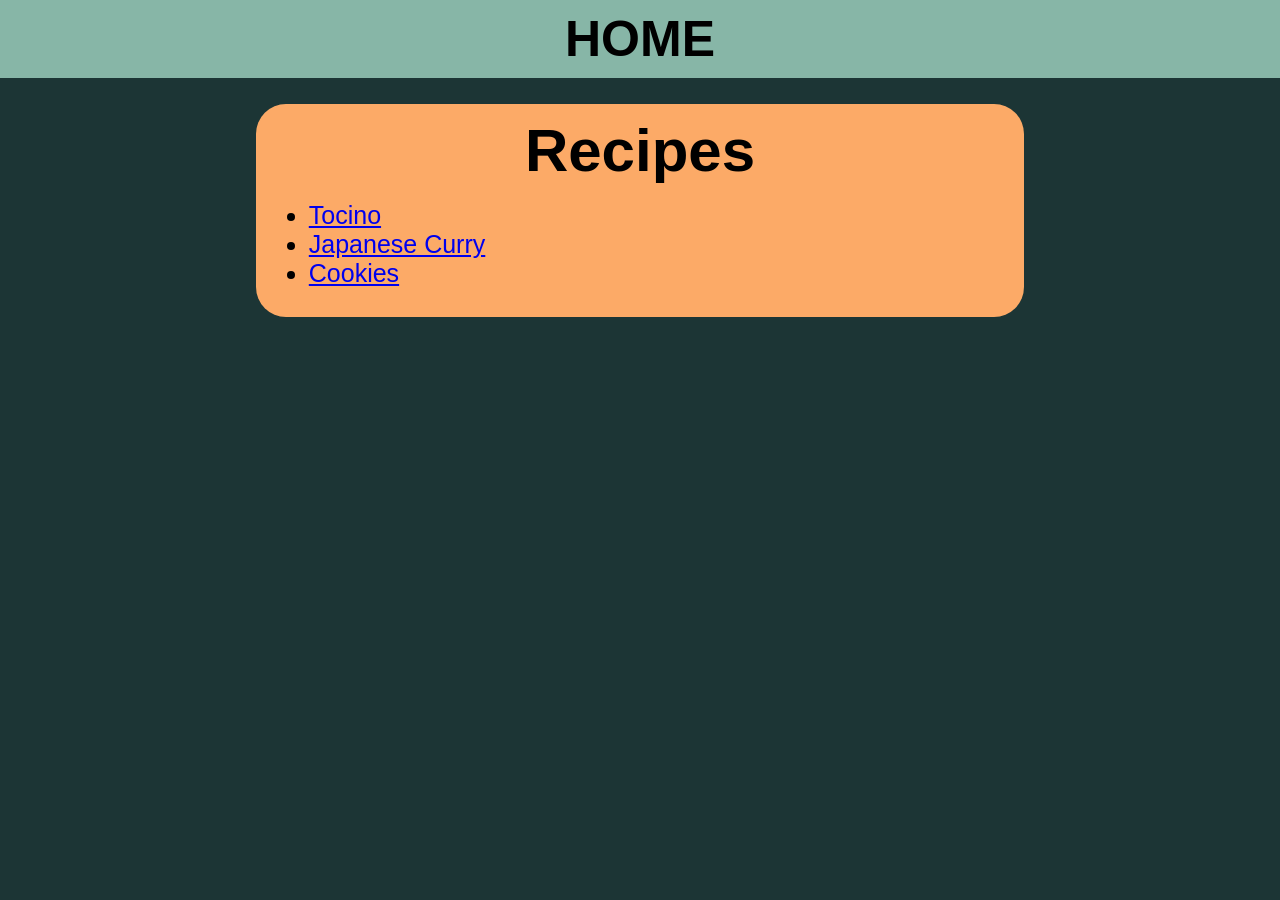
<file: index.html>
<!DOCTYPE html>
<html lang="en">
<head>
    <meta charset="UTF-8">
    <meta name="viewport" content="width=device-width, initial-scale=1.0">
    <link rel = "stylesheet" href = "./style.css">
    <title>Recipes</title>
</head>
<body>
    <ul id = "navbar">
        <li><a href = "./index.html">HOME</a></li>
    </ul>
    <div>
        <h1>Recipes</h1>
        <ul>
            <li><a href = "./recipes/tocino.html">Tocino</a></li>
            <li><a href = "./recipes/japanese-curry.html">Japanese Curry</a></li>
            <li><a href = "./recipes/cookies.html">Cookies</a></li>
        </ul>
    </div>
</body>
</html>
</file>
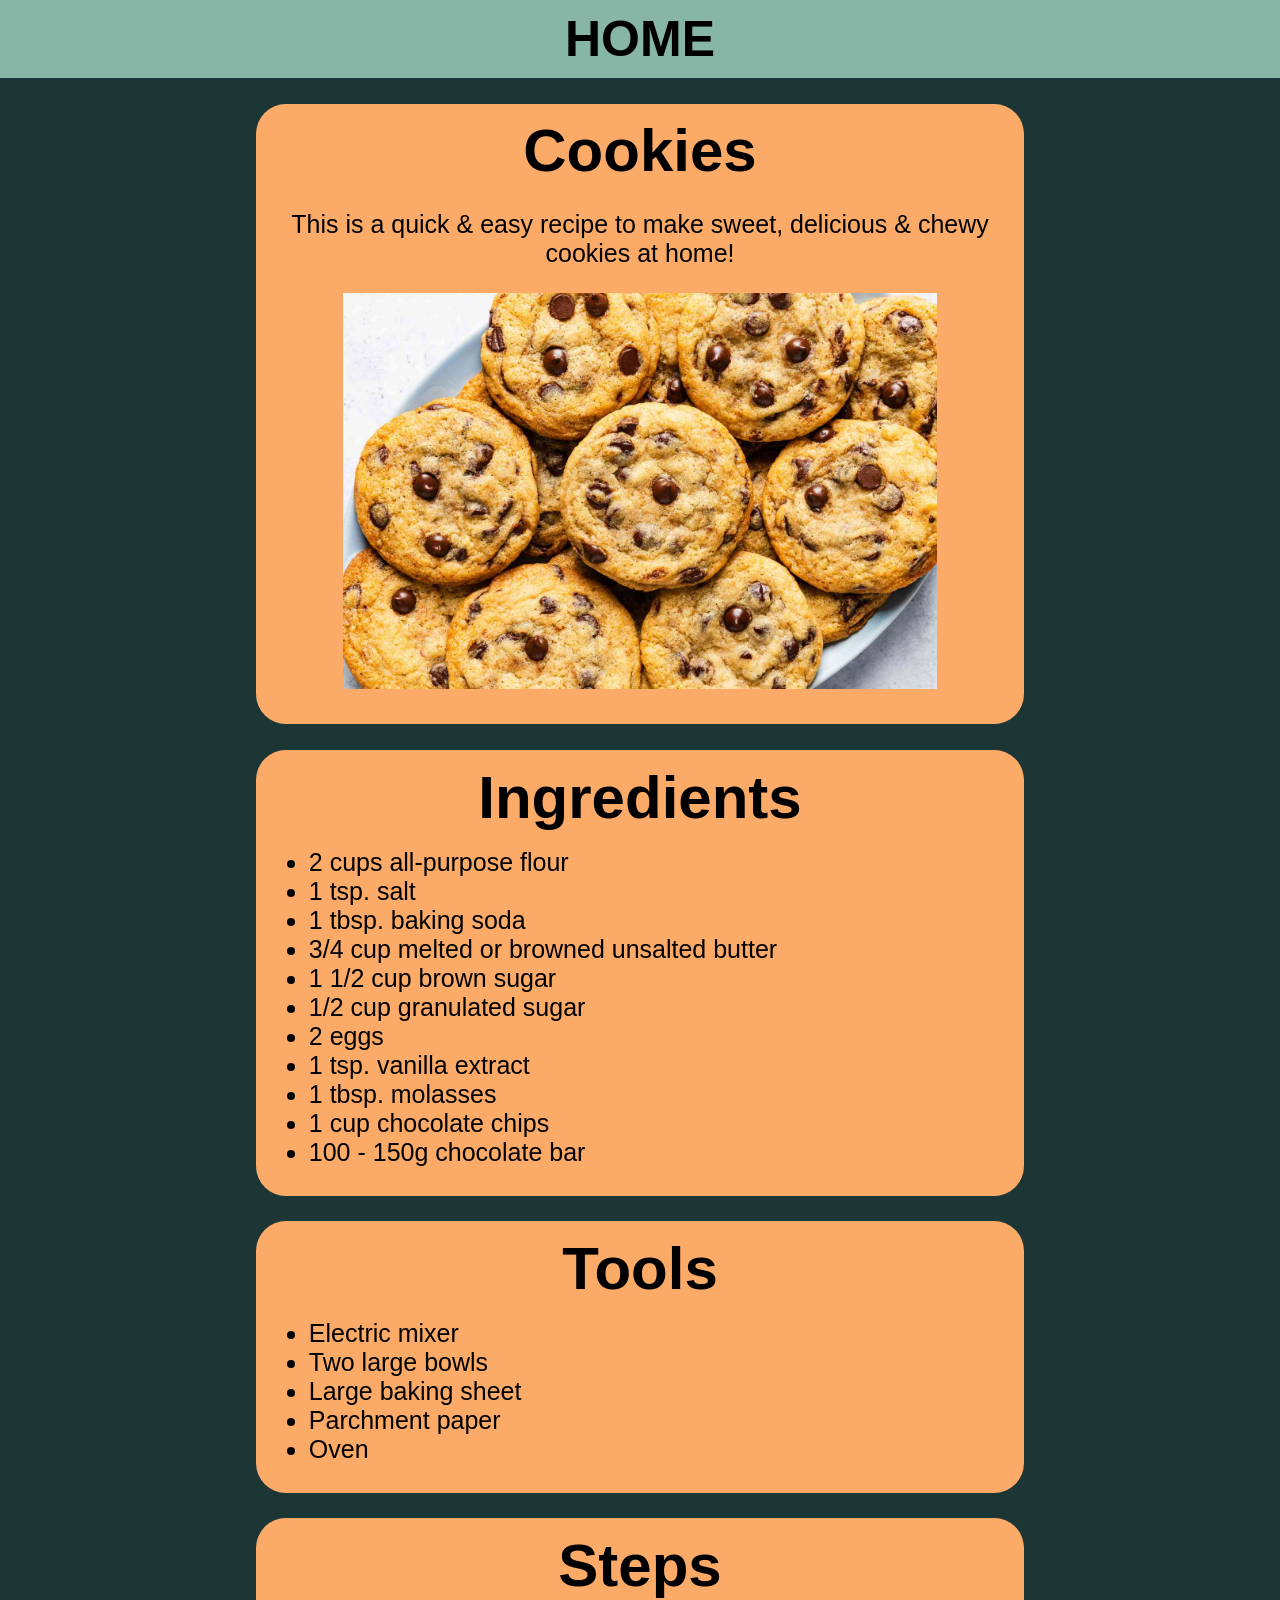
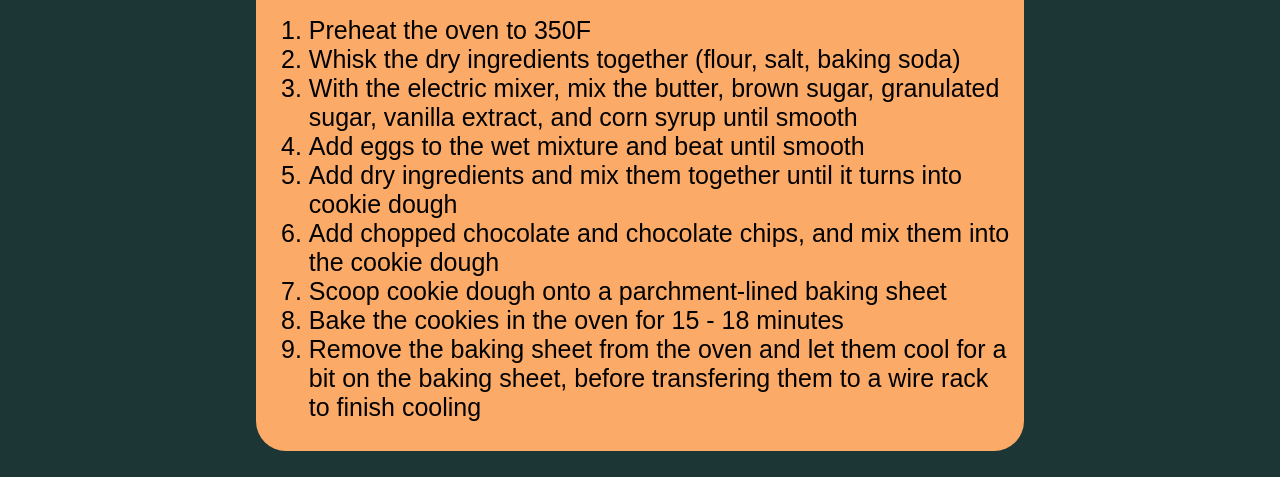
<file: recipes/cookies.html>
<!DOCTYPE html>
<html lang="en">
<head>
    <meta charset="UTF-8">
    <meta name="viewport" content="width=device-width, initial-scale=1.0">
    <link rel = "stylesheet" href = "./../style.css">
    <title>Document</title>
</head>
<body>
    <ul id = "navbar">
        <li><a href = "./../index.html">HOME</a></li>
    </ul>

    <div>
        <h1>Cookies</h1>
        <p>This is a quick & easy recipe to make sweet, delicious & chewy cookies at home!</p>
        <img src = "./../images/cookies.jpg" width = "1500">
    </div>

    <div>
        <h1>Ingredients</h1>
        <ul>
            <li>2 cups all-purpose flour</li>
            <li>1 tsp. salt</li>
            <li>1 tbsp. baking soda</li>
            <li>3/4 cup melted or browned unsalted butter</li>
            <li>1 1/2 cup brown sugar</li>
            <li>1/2 cup granulated sugar</li>
            <li>2 eggs</li>
            <li>1 tsp. vanilla extract</li>
            <li>1 tbsp. molasses</li>
            <li>1 cup chocolate chips</li>
            <li>100 - 150g chocolate bar</li>
        </ul>
    </div>
    
    <div>
        <h1>Tools</h1>
        <ul>
            <li>Electric mixer</li>
            <li>Two large bowls</li>
            <li>Large baking sheet</li>
            <li>Parchment paper</li>
            <li>Oven</li>
        </ul>
    </div>

    <div>
        <h1>Steps</h1>
        <ol>
            <li>Preheat the oven to 350F</li>
            <li>Whisk the dry ingredients together (flour, salt, baking soda)</li>
            <li>
                With the electric mixer, mix the butter, brown sugar, granulated sugar, vanilla extract, 
                and corn syrup until smooth
            </li>
            <li>Add eggs to the wet mixture and beat until smooth</li>
            <li>Add dry ingredients and mix them together until it turns into cookie dough</li>
            <li>Add chopped chocolate and chocolate chips, and mix them into the cookie dough</li>
            <li>Scoop cookie dough onto a parchment-lined baking sheet</li>
            <li>Bake the cookies in the oven for 15 - 18 minutes</li>
            <li>Remove the baking sheet from the oven and let them cool for a bit on the baking sheet,
                before transfering them to a wire rack to finish cooling
            </li>
        </ol>
    </div>
</body>
</html>
</file>
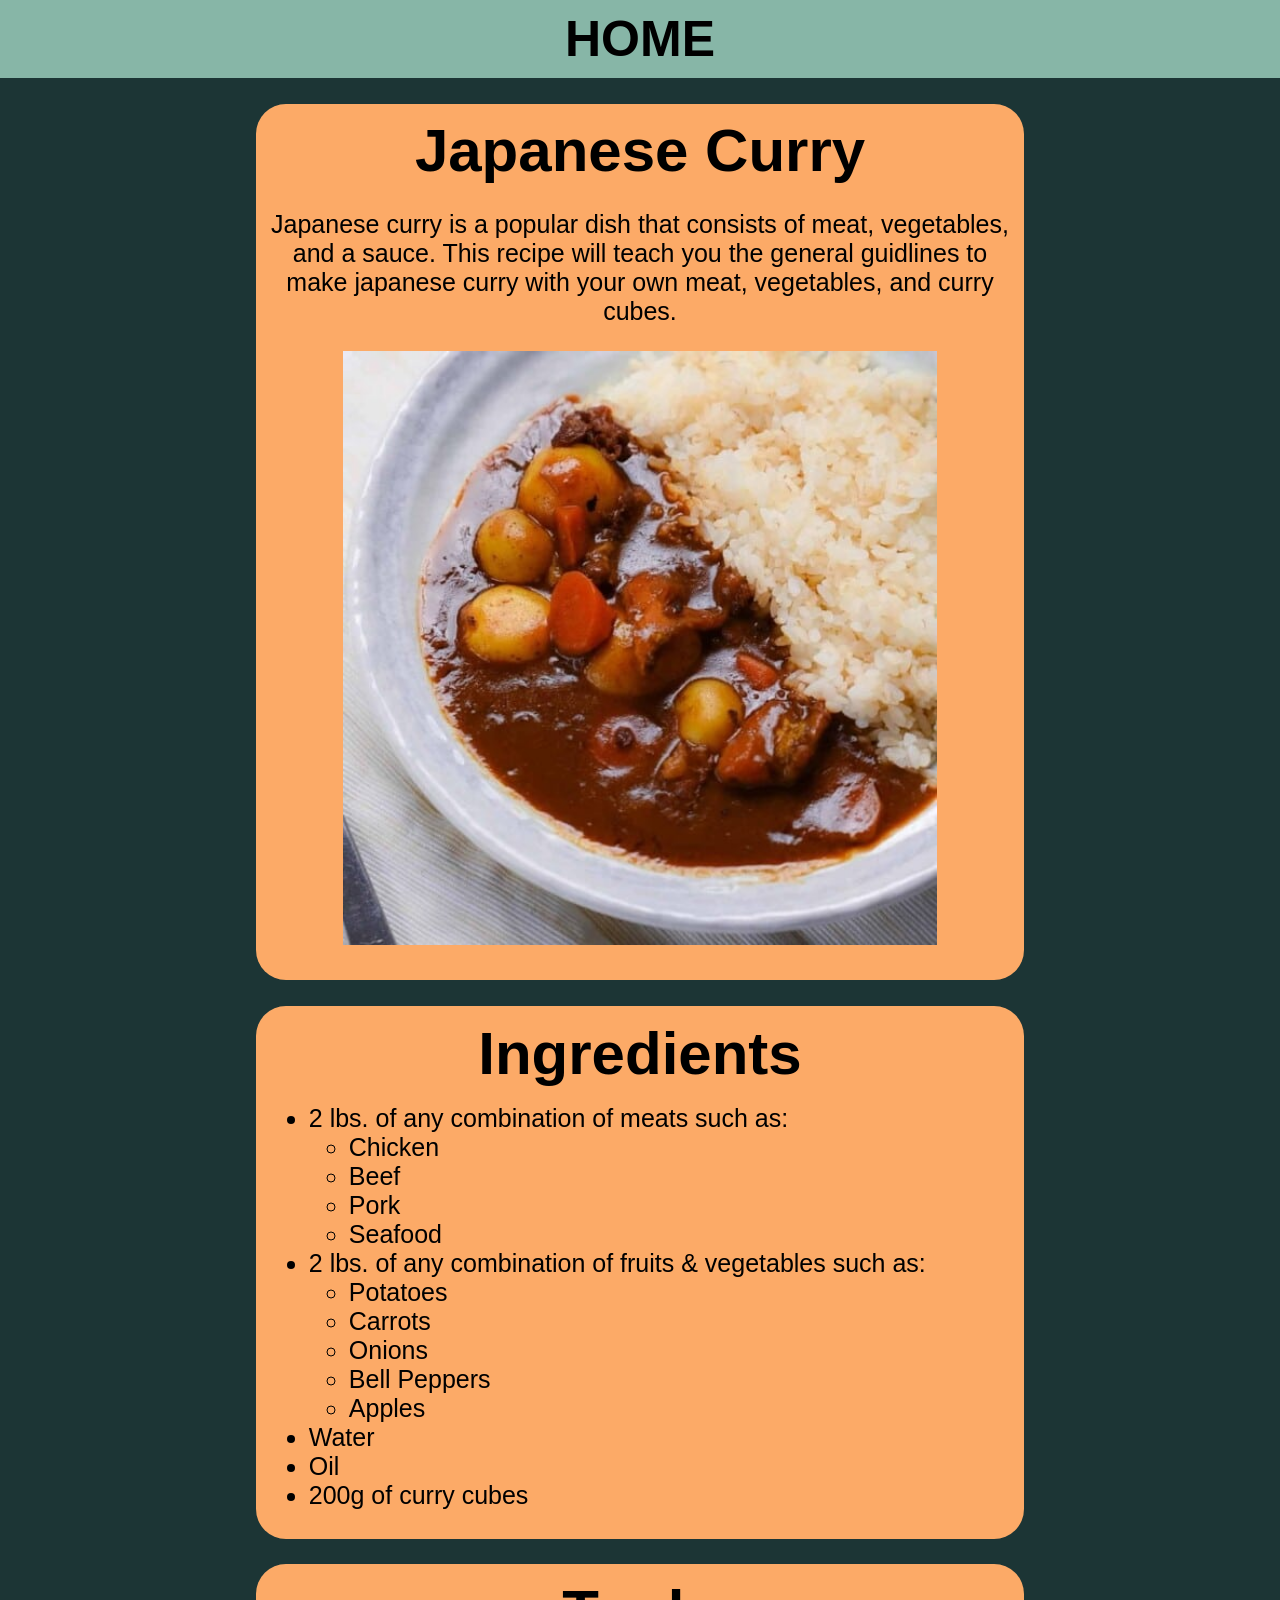
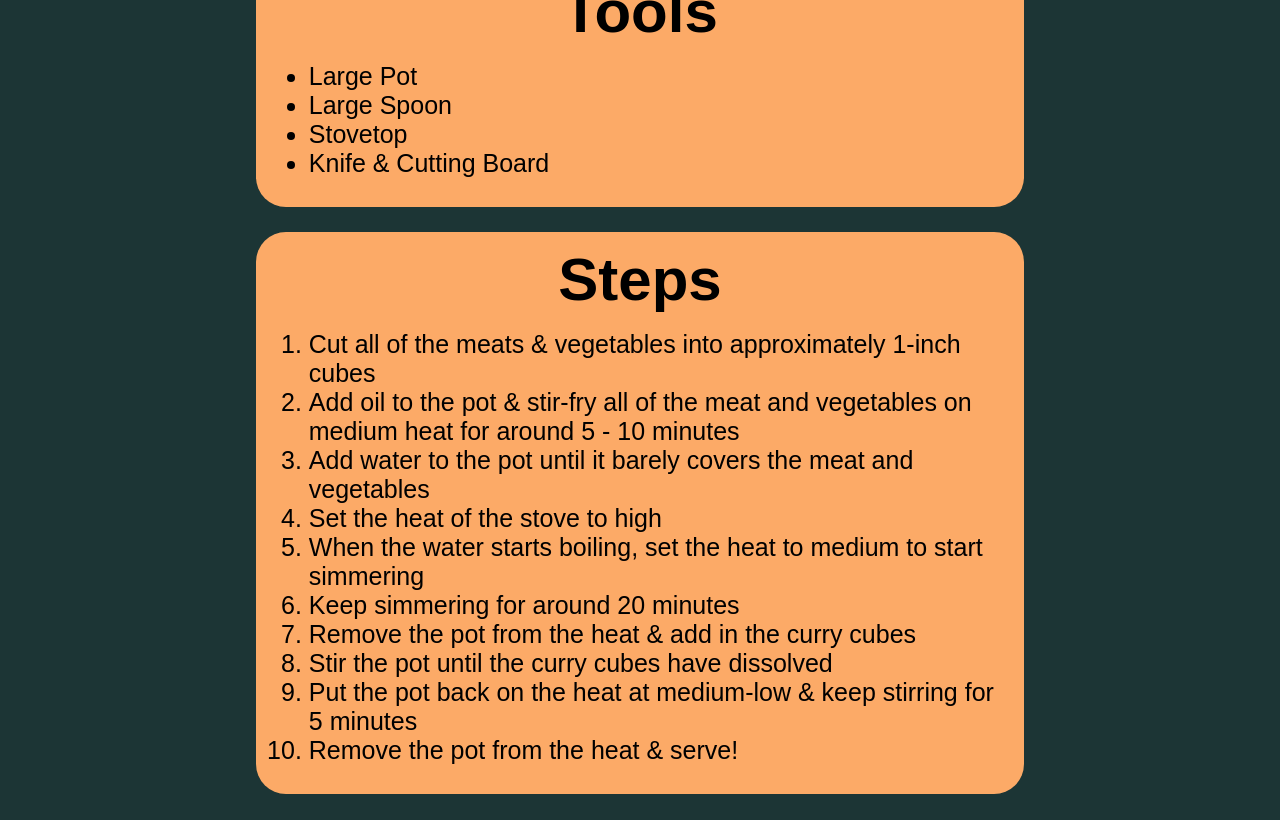
<file: recipes/japanese-curry.html>
<!DOCTYPE html>
<html lang="en">
<head>
    <meta charset="UTF-8">
    <meta name="viewport" content="width=device-width, initial-scale=1.0">
    <link rel = "stylesheet" href = "./../style.css">
    <title>Japanese Curry Recipe</title>
</head>
<body>
    <ul id = "navbar">
        <li><a href = "./../index.html">HOME</a></li>
    </ul>

    <div>
        <h1>Japanese Curry</h1>
        <p>Japanese curry is a popular dish that consists of meat, vegetables, and a sauce. This recipe will teach you the
            general guidlines to make japanese curry with your own meat, vegetables, and curry cubes.
        </p>
        <img src = "./../images/japanese-curry.jpg" width = "550" alt = "A picture of japanese curry">
    </div>
 
    <div>
        <h1>Ingredients</h1>
        <ul>
            <li>2 lbs. of any combination of meats such as:
                <ul>
                    <li>Chicken</li>
                    <li>Beef</li>
                    <li>Pork</li>
                    <li>Seafood</li>
                </ul>
            </li>
            <li>2 lbs. of any combination of fruits & vegetables such as:
                <ul>
                    <li>Potatoes</li>
                    <li>Carrots</li>
                    <li>Onions</li>
                    <li>Bell Peppers</li>
                    <li>Apples</li>
                </ul>
            </li>
            <li>Water</li>
            <li>Oil</li>
            <li>200g of curry cubes</li>
        </ul>
    </div>
    
    <div>
        <h1>Tools</h1>
        <ul>
            <li>Large Pot</li>
            <li>Large Spoon</li>
            <li>Stovetop</li>
            <li>Knife & Cutting Board</li>
        </ul>
    </div>

    <div>
        <h1>Steps</h1>
        <ol>
            <li>Cut all of the meats & vegetables into approximately 1-inch cubes</li>
            <li>Add oil to the pot & stir-fry all of the meat and vegetables on medium heat for around 5 - 10 minutes</li>
            <li>Add water to the pot until it barely covers the meat and vegetables</li>
            <li>Set the heat of the stove to high</li>
            <li>When the water starts boiling, set the heat to medium to start simmering</li>
            <li>Keep simmering for around 20 minutes</li>
            <li>Remove the pot from the heat & add in the curry cubes</li>
            <li>Stir the pot until the curry cubes have dissolved</li>
            <li>Put the pot back on the heat at medium-low & keep stirring for 5 minutes</li>
            <li>Remove the pot from the heat & serve!</li>
        </ol>
    </div>
</body>
</html>
</file>
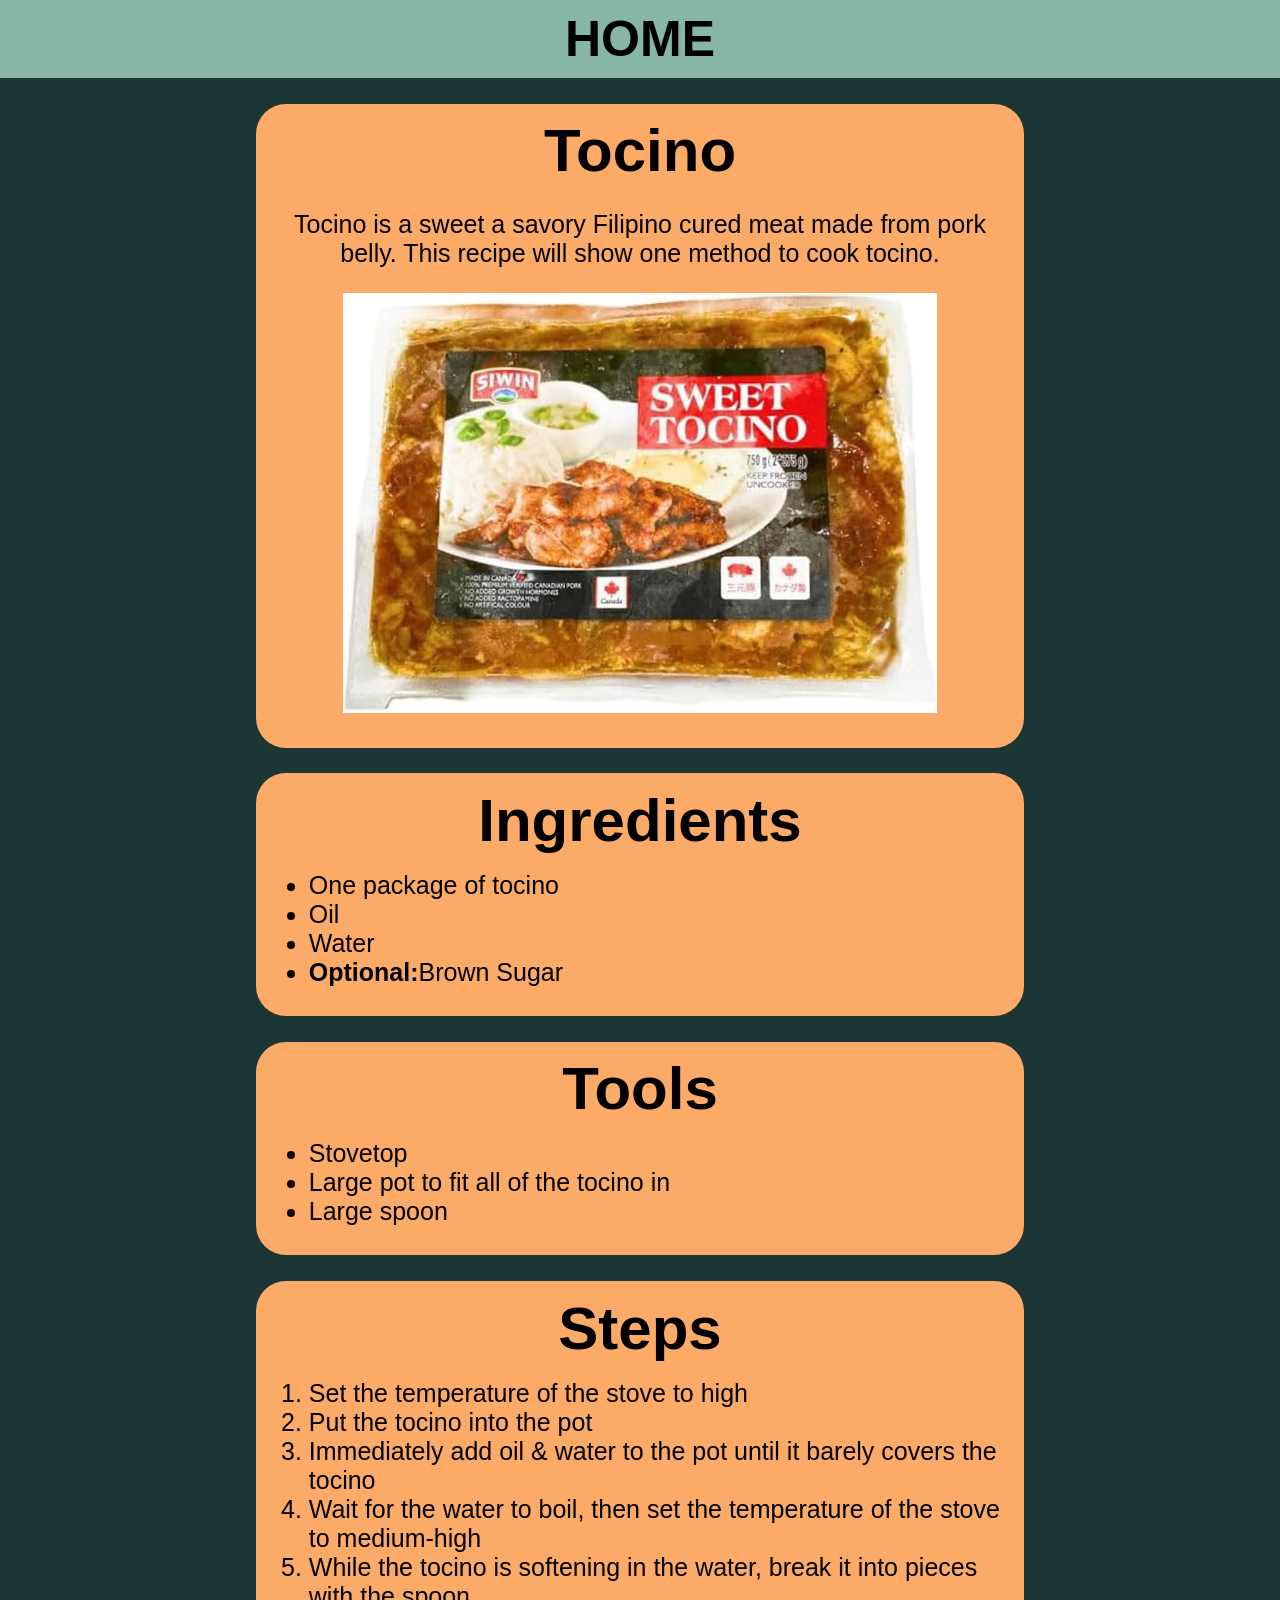
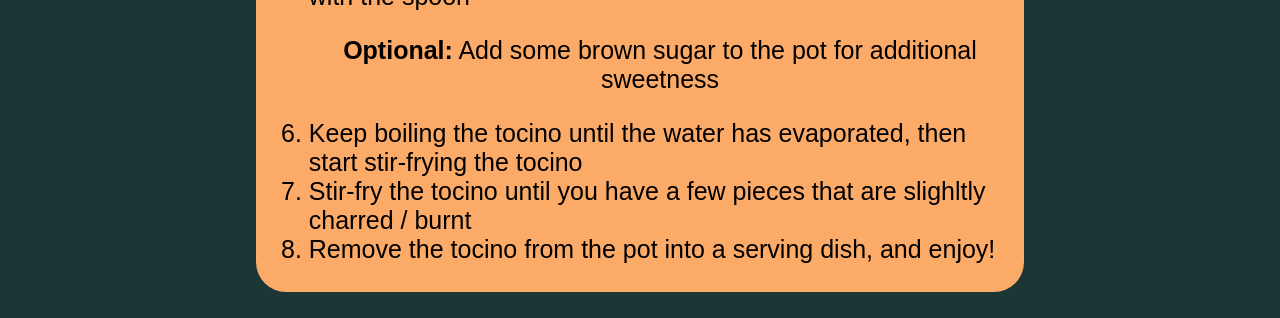
<file: recipes/tocino.html>
<!DOCTYPE html>
<html lang="en">
<head>
    <meta charset="UTF-8">
    <meta name="viewport" content="width=device-width, initial-scale=1.0">
    <link rel = "stylesheet" href = "./../style.css">
    <title>Tocino Recipe</title>
</head>
<body>
    <ul id = "navbar">
        <li><a href = "./../index.html">HOME</a></li>
    </ul>

    <div>
        <h1>Tocino</h1>
        <p>Tocino is a sweet a savory Filipino cured meat made from pork belly. This recipe will show one method to cook
            tocino. 
        </p>
        <img src = "./../images/tocino.jpg" width = "1000" height = "706" alt = "A picture of a package of tocino">
    </div>
    
    <div>
        <h1>Ingredients</h1>
        <ul>
            <li>One package of tocino</li>
            <li>Oil</li>
            <li>Water</li>
            <li><strong>Optional:</strong>Brown Sugar</li>
        </ul>
    </div>

    <div>
        <h1>Tools</h1>
        <ul>
            <li>Stovetop</li>
            <li>Large pot to fit all of the tocino in</li>
            <li>Large spoon</li>
        </ul>
    </div>
    
    <div>
        <h1>Steps</h1>
        <ol>
            <li>Set the temperature of the stove to high</li>
            <li>Put the tocino into the pot</li>
            <li>Immediately add oil & water to the pot until it barely covers the tocino</li>
            <li>Wait for the water to boil, then set the temperature of the stove to medium-high</li>
            <li>While the tocino is softening in the water, break it into pieces with the spoon</li>
            <p><Strong>Optional:</Strong> Add some brown sugar to the pot for additional sweetness</p>
            <li>Keep boiling the tocino until the water has evaporated, then start stir-frying the tocino</li>
            <li>Stir-fry the tocino until you have a few pieces that are slighltly charred / burnt</li>
            <li>Remove the tocino from the pot into a serving dish, and enjoy!</li>
        </ol>
    </div>
</body>
</html>
</file>
<file: style.css>
* {
    box-sizing: border-box;
    font-family: Verdana, Arial, sans-serif;
}

body {
    margin: 0;
    padding: 0;
    background-color: rgb(28, 53, 53);
}

#navbar {
    list-style-type: none;
    margin: 0;
    padding: 0;
    display: flex;
    justify-content: center;
    background-color: #87B6A7;
}

#navbar li a{
    font-weight: bold;
    font-size: 50px;
    text-decoration: none;
    padding: 10px 20px;
    color: black;
    display: block;
}

#navbar li a:hover {
    background-color: rgb(116, 191, 216);
}

h1{
    font-size: 60px;
    font-weight: bold;
    text-align: center;
    margin: 0;
}

li, p{
    font-size: 25px;
}

p {
    text-align: center;
}

div {
    width: 60%;
    margin: 2% auto;
    justify-content: center;
    background-color: rgb(252, 170, 103);
    padding: 1%;
    border-radius: 30px;
}

img {
    width: 80%;
    height: auto;
    display: block;
    margin: 3% auto;
}
</file>
